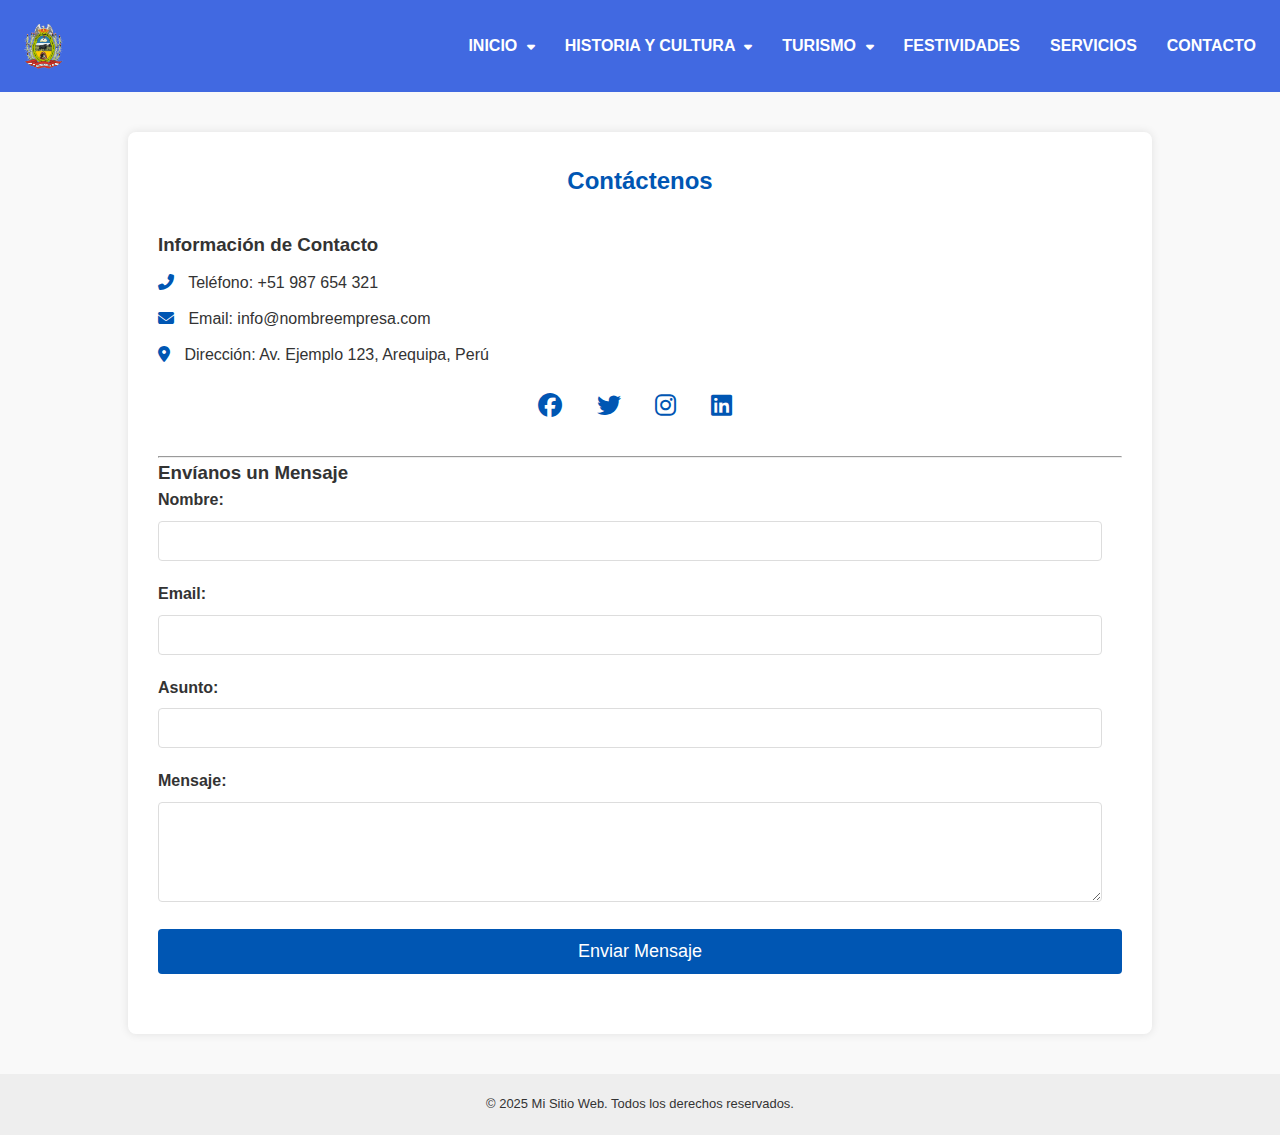
<file: Contactenos.html>
<!DOCTYPE html>
<html lang="es">
<head>
  <meta charset="UTF-8" />

  <meta name="viewport" content="width=device-width, initial-scale=1.0" />
  
  <title>Huallanca Turístico - Contáctenos</title>

  <!-- Estilos personalizados -->
  <link rel="stylesheet" href="assets/css/style.css" />

  <!-- ✅ Font Awesome desde CDN (funciona sin cuenta) -->
  <link rel="stylesheet" href="https://cdnjs.cloudflare.com/ajax/libs/font-awesome/6.4.0/css/all.min.css" />
</head>

<body>
  <!-- Encabezado -->
  <header>
    <div id="header-component"></div>
  </header>

  <!-- Contenido principal -->
  <main>
    <div class="container">
      <h2>Contáctenos</h2>

      <div class="contact-info">
        <h3>Información de Contacto</h3>
        <p><i class="fas fa-phone-alt"></i> Teléfono: +51 987 654 321</p>
        <p><i class="fas fa-envelope"></i> Email: info@nombreempresa.com</p>
        <p><i class="fas fa-map-marker-alt"></i> Dirección: Av. Ejemplo 123, Arequipa, Perú</p>
        
        <div class="social-media">
          <a href="https://facebook.com/tuempresa" target="_blank" title="Facebook"><i class="fab fa-facebook"></i></a>
          <a href="https://twitter.com/tuempresa" target="_blank" title="Twitter"><i class="fab fa-twitter"></i></a>
          <a href="https://instagram.com/tuempresa" target="_blank" title="Instagram"><i class="fab fa-instagram"></i></a>
          <a href="https://linkedin.com/company/tuempresa" target="_blank" title="LinkedIn"><i class="fab fa-linkedin"></i></a>
        </div>
      </div>

      <hr>

      <div class="contact-form">
        <h3>Envíanos un Mensaje</h3>
        <form action="#" method="POST">
          <label for="name">Nombre:</label>
          <input type="text" id="name" name="name" required>

          <label for="email">Email:</label>
          <input type="email" id="email" name="email" required>

          <label for="subject">Asunto:</label>
          <input type="text" id="subject" name="subject">

          <label for="message">Mensaje:</label>
          <textarea id="message" name="message" required></textarea>

          <button type="submit">Enviar Mensaje</button>
        </form>
      </div>
    </div>
  </main>

  <!-- Pie de página -->
  <footer>
    <div id="footer-component"></div>
  </footer>

  <!-- Script para cargar componentes -->
  <script src="assets/js/CargarComp.js"></script>
</body>
</html>
</file>
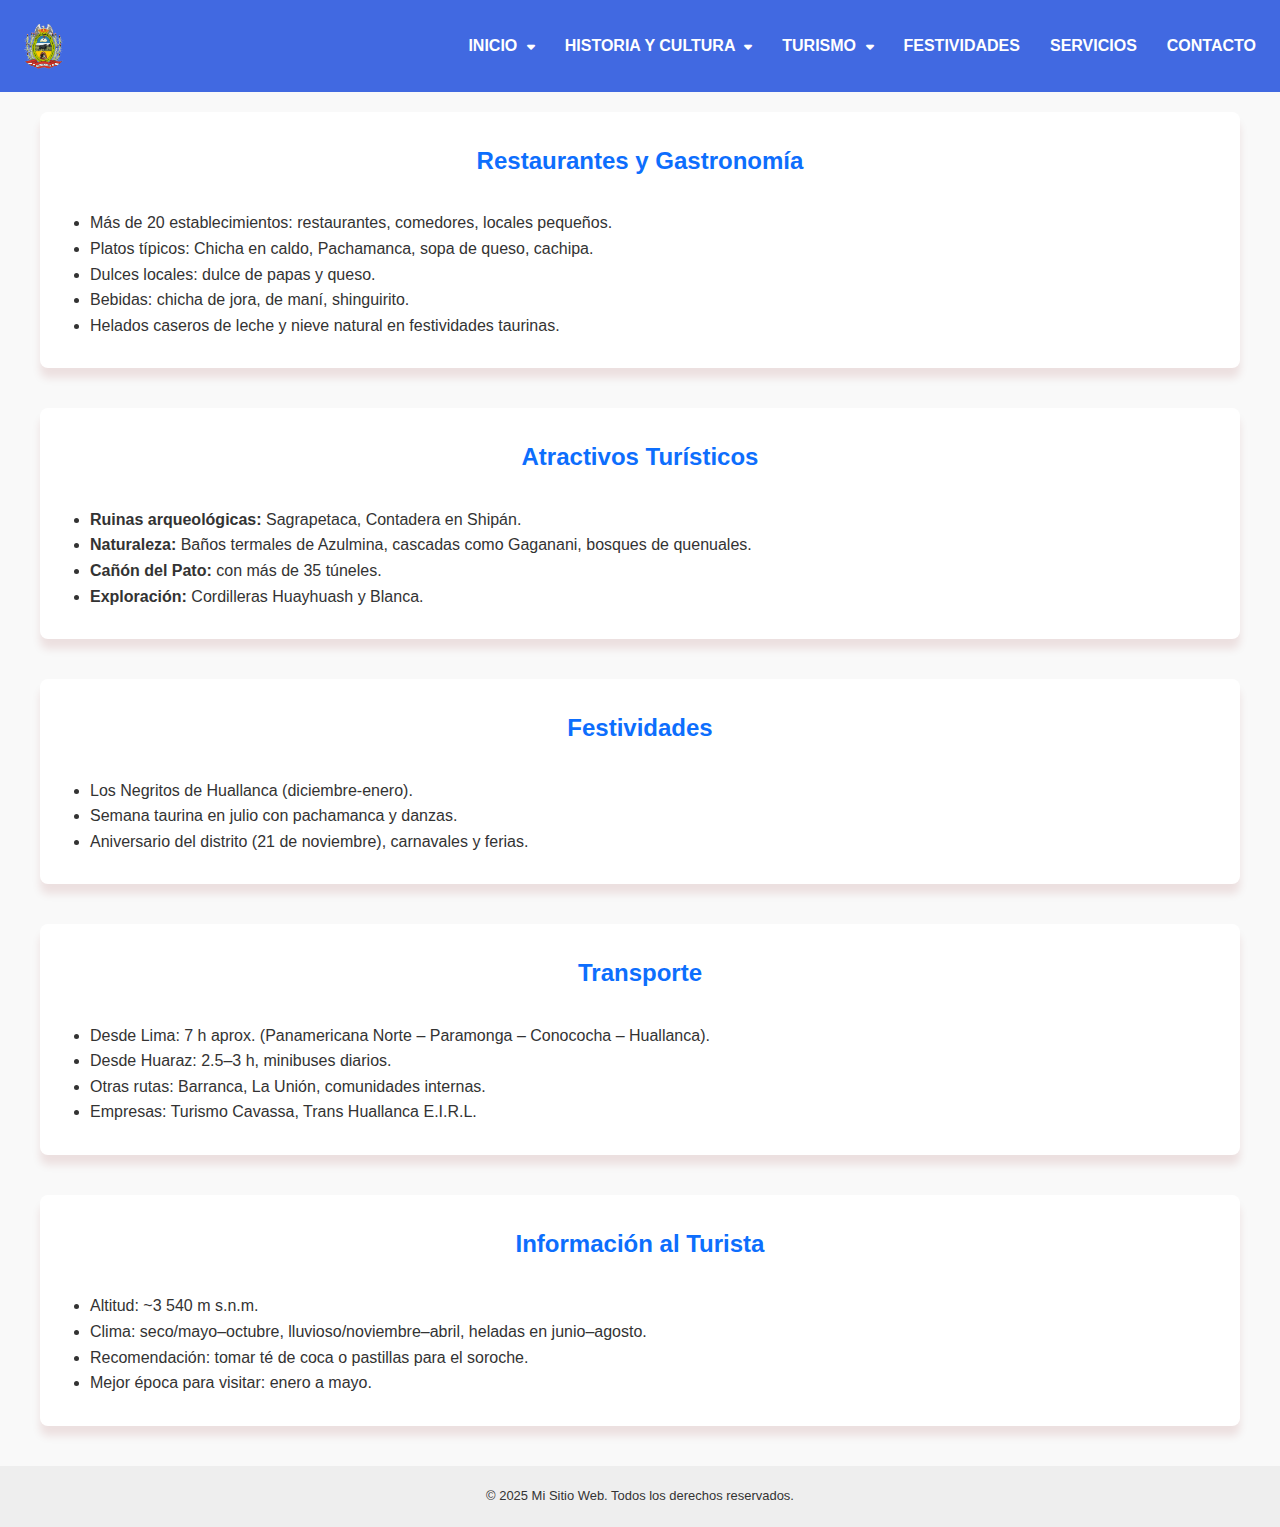
<file: Servicios.html>
<!DOCTYPE html>
<html lang="es">
<head>
  <meta charset="UTF-8" />
  <meta http-equiv="X-UA-Compatible" content="IE=edge" />
  <meta name="viewport" content="width=device-width, initial-scale=1.0" />
  
  <title>Huallanca Turístico - Servicios</title>

  <!-- Estilos personalizados -->
  <link rel="stylesheet" href="assets/css/style.css" />

  <link rel="stylesheet" href="https://cdnjs.cloudflare.com/ajax/libs/font-awesome/6.4.0/css/all.min.css" />
</head>

<body>
  <!-- Encabezado -->
  <header>
    <div id="header-component"></div>
  </header>

  <!-- Contenido principal -->
  <main>
    <section>
    <h2>Restaurantes y Gastronomía</h2>
    <ul>
      <li>Más de 20 establecimientos: restaurantes, comedores, locales pequeños.</li>
      <li>Platos típicos: Chicha en caldo, Pachamanca, sopa de queso, cachipa.</li>
      <li>Dulces locales: dulce de papas y queso.</li>
      <li>Bebidas: chicha de jora, de maní, shinguirito.</li>
      <li>Helados caseros de leche y nieve natural en festividades taurinas.</li>
    </ul>
  </section>

  <section>
    <h2>Atractivos Turísticos</h2>
    <ul>
      <li><strong>Ruinas arqueológicas:</strong> Sagrapetaca, Contadera en Shipán.</li>
      <li><strong>Naturaleza:</strong> Baños termales de Azulmina, cascadas como Gaganani, bosques de quenuales.</li>
      <li><strong>Cañón del Pato:</strong> con más de 35 túneles.</li>
      <li><strong>Exploración:</strong> Cordilleras Huayhuash y Blanca.</li>
    </ul>
  </section>

  <section>
    <h2>Festividades</h2>
    <ul>
      <li>Los Negritos de Huallanca (diciembre-enero).</li>
      <li>Semana taurina en julio con pachamanca y danzas.</li>
      <li>Aniversario del distrito (21 de noviembre), carnavales y ferias.</li>
    </ul>
  </section>

  <section>
    <h2>Transporte</h2>
    <ul>
      <li>Desde Lima: 7 h aprox. (Panamericana Norte – Paramonga – Conococha – Huallanca).</li>
      <li>Desde Huaraz: 2.5–3 h, minibuses diarios.</li>
      <li>Otras rutas: Barranca, La Unión, comunidades internas.</li>
      <li>Empresas: Turismo Cavassa, Trans Huallanca E.I.R.L.</li>
    </ul>
  </section>

  <section>
    <h2>Información al Turista</h2>
    <ul>
      <li>Altitud: ~3 540 m s.n.m.</li>
      <li>Clima: seco/mayo–octubre, lluvioso/noviembre–abril, heladas en junio–agosto.</li>
      <li>Recomendación: tomar té de coca o pastillas para el soroche.</li>
      <li>Mejor época para visitar: enero a mayo.</li>
    </ul>
  </section>
  </main>

  <!-- Pie de página -->
  <footer>
    <div id="footer-component"></div>
  </footer>

  <!-- Script para cargar componentes -->
  <script src="assets/js/CargarComp.js"></script>
</body>
</html>
</file>
<file: assets/css/style.css>
/* ==== Reset general y buenas prácticas ==== */
*,
*::before,
*::after {
  box-sizing: border-box;
  margin: 0;
  padding: 0;
}

body {
  font-family: Arial, sans-serif;
  line-height: 1.6;
  background-color: #f9f9f9;
  color: #333;
}

/* ==== Header principal ==== */
header {
  background-color: #4169e1; /* mejor contraste que #5b7ff3 */
  color: white;
  padding: 8px 0; /* Reducido para menor altura */
  text-align: center;
}

h1 {
  margin: 0;
}

/* ==== Contenedor general del header ==== */
.header-wrapper {
  max-width: 1300px;
  margin: 0 auto;
  padding: 0 1.5rem;
  display: flex;
  justify-content: space-between;
  align-items: center;
  min-height: 60px; /* Altura mínima más compacta */
}

/* ==== Logo ==== */
.logo {
  display: flex;
  align-items: center;
}

.logo img {
  height: 45px; /* Logo más pequeño */
  width: auto;
  display: block;
  margin-right: 10px;
  border-radius: 5px;
}

.logo span {
  font-size: 20px;
  font-weight: bold;
  color: white;
}

/* ==== Navegación principal ==== */
.main-nav ul {
  list-style: none;
  display: flex;
  gap: 30px;
  position: relative;
  z-index: 100;
}

.main-nav ul li {
  position: relative;
}

.main-nav ul li a {
  color: white;
  text-decoration: none;
  font-weight: bold;
  padding: 10px 0;
  display: block;
  transition: color 0.3s ease;
  white-space: nowrap;
}

.main-nav ul li a:hover {
  color: #ffd700;
}

.main-nav ul li .fa-caret-down {
  margin-left: 5px;
  font-size: 0.8em;
  transition: transform 0.3s ease;
}

/* ==== Submenús ==== */
.main-nav ul li .submenu {
  display: none;
  position: absolute;
  top: 100%;
  left: 0;
  min-width: 200px;
  background-color: #ffffff;
  box-shadow: 0 5px 15px rgba(85, 76, 207, 0.822);
  border-radius: 0 0 5px 5px;
  padding: 10px 0;
  z-index: 200;
  opacity: 0;
  visibility: hidden;
  transition: opacity 0.3s ease, visibility 0.3s ease, transform 0.3s ease;
  transform: translateY(10px);
}

.main-nav ul li.has-submenu:hover > .submenu {
  display: block;
  opacity: 1;
  visibility: visible;
  transform: translateY(0);
}

.main-nav ul li .submenu li a {
  padding: 8px 20px;
  color: #333;
  font-weight: normal;
  transition: background-color 0.3s ease, color 0.3s ease;
}

.main-nav ul li .submenu li a:hover {
  background-color: #f0f0f0;
  color: #0077ff;
}

.main-nav ul li.has-submenu:hover > a .fa-caret-down {
  transform: rotate(180deg);
}

/* ==== Responsive ==== */
@media (max-width: 768px) {
  .header-wrapper {
    flex-direction: column;
    align-items: flex-start;
  }

  .main-nav ul {
    flex-direction: column;
    width: 100%;
    gap: 10px;
  }

  .main-nav ul li {
    width: 100%;
  }

  .main-nav ul li .submenu {
    position: static;
    transform: none;
    opacity: 1;
    visibility: visible;
    box-shadow: none;
    background-color: transparent;
    padding-left: 1rem;
  }

  .main-nav ul li .submenu li a {
    padding: 8px 0;
  }
}

/* Estilos para el menú hamburguesa y el menú responsivo */
.menu-toggle {
  display: none;
  background: none;
  border: none;
  color: #fff;
  font-size: 2em;
  cursor: pointer;
  margin-left: 10px;
}

@media (max-width: 900px) {
  .header-wrapper {
    flex-direction: row;
    align-items: center;
  }
  .menu-toggle {
    display: block;
  }
  .main-nav {
    display: none;
    position: absolute;
    top: 60px;
    left: 0;
    width: 100vw;
    background: #4169e1;
    box-shadow: 0 4px 12px rgba(0,0,0,0.08);
    z-index: 999;
  }
  .main-nav.nav-open {
    display: block !important;
  }
  .main-nav ul {
    flex-direction: column;
    gap: 0;
    width: 100%;
    padding: 0;
  }
  .main-nav ul li {
    width: 100%;
    border-bottom: 1px solid #3551a3;
  }
  .main-nav ul li a {
    padding: 15px 20px;
    color: #fff;
  }
  .main-nav ul li .submenu {
    position: static;
    background: #3551a3;
    box-shadow: none;
    opacity: 1;
    visibility: visible;
    padding-left: 0;
    border-radius: 0;
    display: none;
  }
  .main-nav ul li.has-submenu.nav-submenu-open > .submenu {
    display: block;
  }
  .main-nav ul li .submenu li a {
    padding: 10px 30px;
    color: #fff;
  }
}

/* ==== Ajustes de márgenes y paddings para uniformidad general ==== */
section {
    background: white;
    margin: 20px auto 40px auto;
    padding: 30px 30px;
    max-width: 1200px;
    border-radius: 8px;
    box-shadow: 0 10px 8px rgba(124, 10, 10, 0.1);
}

@media (max-width: 900px) {
  section {
    max-width: 98vw;
    padding: 20px 8px;
  }
}

/* Unificación de la clase .container y eliminación de duplicados */
.container {
    width: 80%;
    margin: 40px auto;
    background-color: #fff;
    padding: 30px;
    border-radius: 8px;
    box-shadow: 0 0 10px rgba(0, 0, 0, 0.1);
}

h2, section h3 {
    text-align: center;
    color: #0056b3;
    margin-top: 0;
    margin-bottom: 30px;
}

section h2 {
    color: #0d6efd;
}

ul {
    list-style-type: disc;
    padding-left: 20px;
}

/* Ajuste de márgenes en elementos internos */
.touristic-circuits .circuit-item,
.services-section .circuit-item {
    margin-bottom: 0;
}

.recommended-grid {
    margin-top: 30px;
    margin-bottom: 0;
}

.recommended-item {
    margin-bottom: 0;
}

/* Ajuste de márgenes en formularios y secciones de contacto */
.contact-info,
.contact-form {
    margin-bottom: 30px;
}

.contact-info p {
    margin: 10px 0;
    line-height: 1.6;
}

.contact-info i {
    margin-right: 10px;
    color: #0056b3;
}

.social-media {
    text-align: center;
    margin-top: 20px;
    margin-bottom: 0;
}

.social-media a {
    display: inline-block;
    margin: 0 10px;
    color: #0056b3;
    font-size: 24px;
    text-decoration: none;
    transition: color 0.3s ease;
}

.social-media a:hover {
    color: #007bff;
}

/* Formulario de contacto */
.contact-form label {
    display: block;
    margin-bottom: 8px;
    font-weight: bold;
}

.contact-form input[type="text"],
.contact-form input[type="email"],
.contact-form textarea {
    width: calc(100% - 20px);
    padding: 10px;
    margin-bottom: 20px;
    border: 1px solid #ddd;
    border-radius: 4px;
    font-size: 16px;
}

.contact-form textarea {
    resize: vertical;
    min-height: 100px;
}

.contact-form button {
    display: block;
    width: 100%;
    padding: 12px 20px;
    background-color: #0056b3;
    color: white;
    border: none;
    border-radius: 4px;
    font-size: 18px;
    cursor: pointer;
    transition: background-color 0.3s ease;
}

.contact-form button:hover {
    background-color: #004085;
}

/* Carousel Sections Common Styles */
.hero-section, .carousel-history {
    position: relative;
    width: 100%;
    overflow: hidden;
    margin-bottom: 1%;
    border-radius: 1%;
}

.hero-section {
    height: 500px; /* Aumenta la altura del carrusel principal */
}

.carousel-history {
    height: 350px;
    background-color: #f8f8f8;
    padding: 15px;
    border-radius: 8px;
    box-shadow: 0 2px 5px rgba(0,0,0,0.05);
    text-align: center;
}

.hero-section .slides-container,
.carousel-history .slides-container-history {
    position: relative;
    width: 100%;
    height: 100%;
}

.carousel-history .slides-container-history {
    height: calc(100% - 40px); /* Adjust height to make space for text below */
}

.hero-section .slide,
.carousel-history .slide-history {
    position: absolute;
    top: 0;
    left: 0;
    width: 100%;
    height: 100%;
    opacity: 0;
    transition: opacity 1.5s ease-in-out;
    z-index: 1;
}

.hero-section .slide.active,
.carousel-history .slide-history.active {
    opacity: 1;
    z-index: 2;
}

.hero-section .slide img,
.carousel-history .slide-history img {
    width: 100%;
    height: 100%;
    object-fit: cover;
    display: block;
}

.carousel-history p {
    font-size: 0.9em;
    color: #291d1d;
    margin-top: 10px;
}

.hero-text {
    position: absolute;
    top: 50%;
    left: 50%;
    transform: translate(-50%, -50%);
    color: white;
    text-align: center;
    z-index: 5;
    text-shadow: 2px 2px 8px rgba(25, 29, 26, 0.9);
    width: 40%;
    max-width: 700px;
    background-color: rgba(173, 135, 135, 0.281);
    padding: 30px;
    border-radius: 50px;
}

.hero-text h1 {
    font-size: 3.7em;
    margin-bottom: 10px;
    color: #2a05cf;
    letter-spacing: 2px;
}

.hero-text h2 {
    font-size: 2em;
    color: #040118d0;
    letter-spacing: 2px;
}

/* Carousel Navigation Buttons - Common Styles */
.prev-button, .next-button, .history-prev, .history-next {
    position: absolute;
    top: 50%;
    transform: translateY(-50%);
    border: none;
    background-color: rgba(148, 168, 253, 0.6);
    color: white;
    padding: 15px;
    cursor: pointer;
    font-size: 2.5em;
    z-index: 15;
    border-radius: 50%;
    width: 60px;
    height: 60px;
    display: flex;
    justify-content: center;
    align-items: center;
    transition: background-color 0.3s ease, transform 0.2s ease;
}

.prev-button:hover, .next-button:hover {
    background-color: rgba(0, 0, 0, 0.9);
    transform: translateY(-50%) scale(1.1);
}

/* Specific positioning and size for Hero Carousel buttons */
.hero-prev {
    left: 20px;
}

.hero-next {
    right: 30px;
}

/* Specific positioning and size for History Carousel buttons */
.history-prev, .history-next {
    font-size: 1.5em;
    width: 40px;
    height: 40px;
    background-color: rgba(148, 168, 253, 0.6);
}

.history-prev {
    left: 5px;
}

.history-next {
    right: 5px;
}

/* Pagination Dots - Common Styles */
.pagination, .history-pagination {
    position: absolute;
    bottom: 20px;
    left: 50%;
    transform: translateX(-50%);
    z-index: 15;
    display: flex;
    gap: 12px;
}

.history-pagination {
    bottom: 5px;
    gap: 8px;
}

.dot {
    height: 14px;
    width: 14px;
    background-color: rgba(255, 255, 255, 0.6);
    border-radius: 50%;
    cursor: pointer;
    transition: background-color 0.3s ease, transform 0.3s ease;
    border: 1px solid rgba(0, 0, 0, 0.2);
}

.dot.active {
    background-color: #85d4f8;
    transform: scale(1.3);
    box-shadow: 0 0 8px rgba(218, 16, 16, 0.7);
}

/* Main Content Sections (Asegurarse de que estén centradas por .main-container) */
section h3 {
    color: #0e5f52;
    font-size: 2.2em;
    margin-bottom: 30px;
    text-align: center;
    border-bottom: 2px solid #afe7cd;
    padding-bottom: 10px;
    letter-spacing: 2px;
}

.conocelo-huallanca .content-wrapper {
    display: flex;
    gap: 30px;
    align-items: flex-start;
    flex-wrap: wrap;
}

.conocelo-huallanca .description {
    flex: 2;
    min-width: 300px;
    line-height: 1.8;
    font-size: 1.1em;
    text-align: justify;
}

.map-box {
    flex: 5;
    min-width: 350px;
    background-color: #e0e0e0;
    text-align: center;
    color: #666;
    padding: 7px;
    border-radius: 20px;
}

.map-box h4 {
    color: #004d40;
    margin-bottom: 15px;
    font-size: 1.5em;
}

.map-box iframe {
    border-radius: 5px;
}

/* Touristic Circuits and Services Sections Common Styles */
.touristic-circuits .circuit-options,
.services-section .circuit-options {
    display: flex;
    justify-content: space-around;
    flex-wrap: wrap;
    gap: 25px;
    text-align: center;
}

.touristic-circuits .circuit-item,
.services-section .circuit-item {
    flex: 1;
    min-width: 280px;
    background-color: #e0f2f1;
    padding: 25px;
    border-radius: 8px;
    box-shadow: 0 3px 10px rgba(0, 0, 0, 0.08);
    transition: transform 0.3s ease, box-shadow 0.3s ease;
    display: flex;
    flex-direction: column;
    justify-content: center;
    align-items: center;
    text-align: center;
}

.touristic-circuits .circuit-item:hover,
.services-section .circuit-item:hover {
    transform: translateY(-8px);
    box-shadow: 0 8px 20px rgba(0, 0, 0, 0.15);
}

.touristic-circuits .circuit-item p,
.services-section .circuit-item p {
    font-weight: bold;
    color: #45c0ab;
    font-size: 1.4em;
    margin-bottom: 8px;
}

.touristic-circuits .circuit-item span,
.services-section .circuit-item span {
    color: #555;
    font-size: 1em;
}

/* History and Culture Section Specific Styles */
.history-content-wrapper {
    display: flex;
    gap: 30px;
    align-items: flex-start;
    flex-wrap: wrap;
    margin-top: 20px;
}

.history-content-wrapper .history-description {
    flex: 3;
    line-height: 1.7;
    font-size: 1.05em;
    text-align: justify;
}

.history-content-wrapper .history-description p {
    margin-bottom: 15px;
}

/* Recommended Section Specific Styles */
.recommended-section .recommendation-content {
    text-align: center;
    line-height: 1.6;
    margin-bottom: 25px;
    font-size: 1.1em;
}

.recommended-grid {
    display: grid;
    grid-template-columns: repeat(auto-fit, minmax(280px, 1fr));
    gap: 30px;
    margin-top: 30px;
    margin-bottom: 0;
}

.recommended-item {
    background-color: #ffffff;
    border: 1px solid #e0e0e0;
    border-radius: 10px;
    overflow: hidden;
    box-shadow: 0 4px 12px rgba(0, 0, 0, 0.08);
    transition: transform 0.3s ease, box-shadow 0.3s ease;
    text-align: center;
    padding-bottom: 20px;
    margin-bottom: 0;
}

.recommended-item:hover {
    transform: translateY(-5px);
    box-shadow: 0 8px 20px rgba(0, 0, 0, 0.15);
}

.recommended-item img {
    width: 100%;
    height: 200px;
    object-fit: cover;
    display: block;
    border-bottom: 1px solid #eee;
    margin-bottom: 15px;
}

.recommended-item h4 {
    color: #0e5f52;
    font-size: 1.5em;
    margin-top: 0;
    margin-bottom: 10px;
    padding: 0 15px;
}

.recommended-item p {
    color: #555;
    font-size: 0.95em;
    padding: 0 15px;
    line-height: 1.5;
    text-align: left;
}

.recommended-section .view-more {
    display: block;
    width: fit-content;
    margin: 20px auto 0;
    background-color: #ffb300;
    color: white;
    padding: 12px 30px;
    border-radius: 25px;
    text-decoration: none;
    font-weight: bold;
    font-size: 1.1em;
    transition: background-color 0.3s ease, transform 0.2s ease;
}

.recommended-section .view-more:hover {
    background-color: #fb8c00;
    transform: translateY(-3px);
}

footer {
  text-align: center;
  padding: 10px;
  background-color: #eee;
  font-size: 0.9em;
}

/* === Estilos específicos para Festividades (integrados de style2.css) === */
.festivity-item {
    background-color: #eaf6ff;
    border: 1px solid #cce5ff;
    border-left: 5px solid #007bff;
    margin-bottom: 35px;
    padding: 25px;
    border-radius: 8px;
    box-shadow: 0 2px 10px rgba(0, 0, 0, 0.05);
    display: flex;
    flex-direction: column;
    align-items: center;
    text-align: center;
}
.festivity-item h2 {
    color: #004085;
    margin-top: 0;
    margin-bottom: 15px;
    font-size: 2em;
}
.festivity-item img {
    width: 100%;
    max-width: 400px;
    height: 250px;
    object-fit: cover;
    border: 3px solid #007bff;
    border-radius: 8px;
    margin-bottom: 20px;
    display: block;
}
.festivity-item p {
    margin-bottom: 15px;
    font-size: 1.1em;
}
.festivity-item ul {
    list-style-type: none;
    padding: 0;
    margin: 0;
    text-align: left;
    max-width: 80%;
}
.festivity-item ul li {
    background-color: #d1ecf1;
    margin-bottom: 8px;
    padding: 10px 15px;
    border-radius: 5px;
    border-left: 3px solid #007bff;
    color: #0c5460;
    font-size: 1.05em;
}
.festivity-item strong {
    color: #007bff;
    font-weight: bold;
}
@media (max-width: 768px) {
    .festivity-item {
        padding: 15px;
        margin-bottom: 25px;
    }
    .festivity-item h2 {
        font-size: 1.6em;
        margin-bottom: 10px;
    }
    .festivity-item img {
        height: 200px;
        margin-bottom: 15px;
    }
    .festivity-item ul {
        max-width: 95%;
    }
}
@media (max-width: 480px) {
    .festivity-item {
        padding: 10px;
        margin-bottom: 20px;
    }
    .festivity-item h2 {
        font-size: 1.3em;
    }
    .festivity-item img {
        height: 150px;
    }
    .festivity-item ul li {
        font-size: 0.95em;
    }
}
</file>
